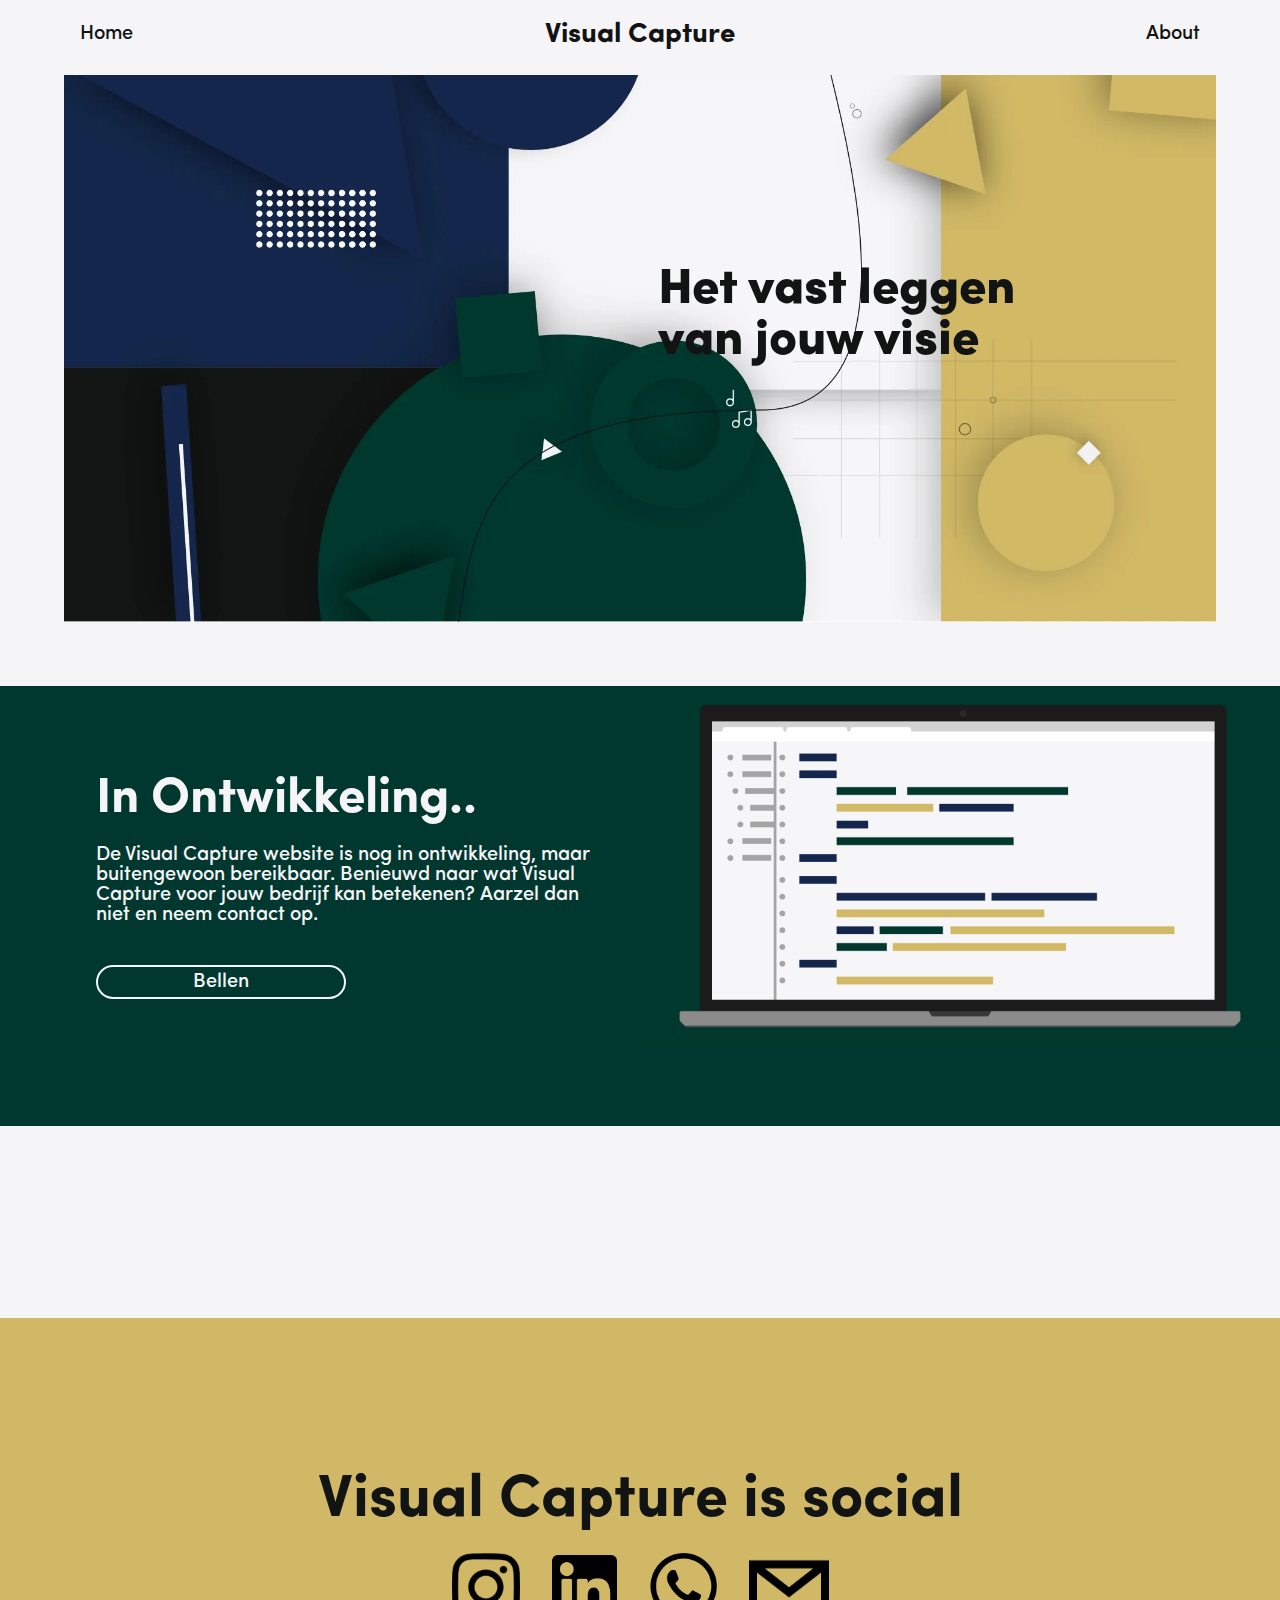
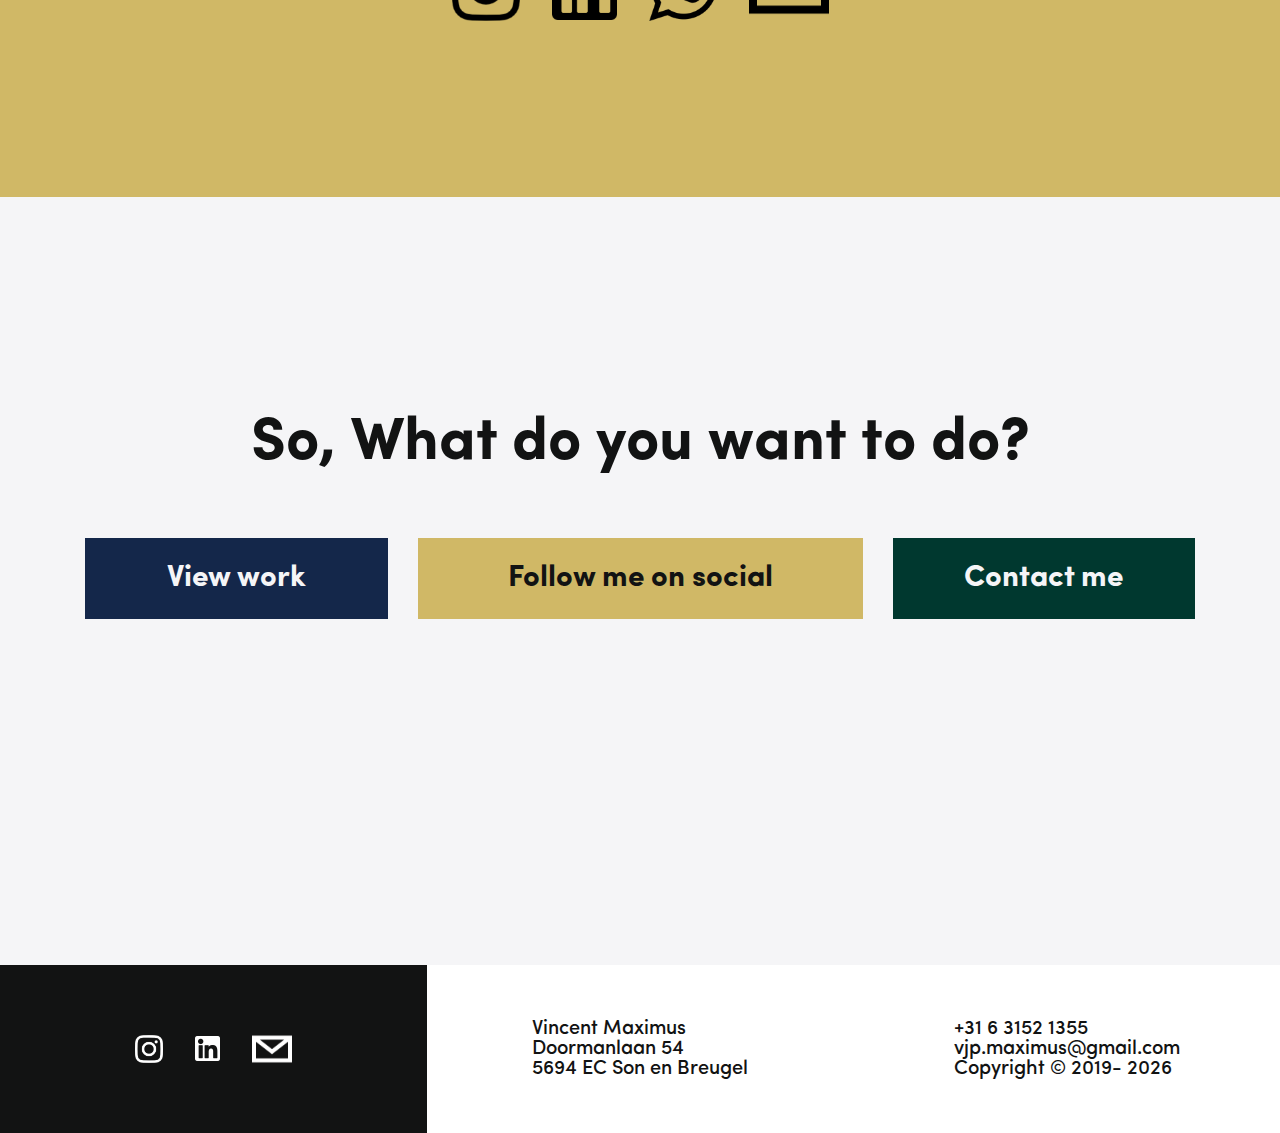
<file: index.html>
<!--a looking though my code he-->
<!--Well...-->
<!--If you'd like u can use my code for anything. -->
<!--However pls dont abuse my pictures. Thank you! -->
<!doctype html >
<html lang="en">
<head>
    <!-- Global site tag (gtag.js) - Google Analytics -->
<!--    <script async src="https://www.googletagmanager.com/gtag/js?id=G-P61X41HKWY"></script>-->
<!--    <script>-->
<!--        window.dataLayer = window.dataLayer || [];-->

<!--        function gtag() {-->
<!--            dataLayer.push(arguments);-->
<!--        }-->

<!--        gtag('js', new Date());-->

<!--        gtag('config', 'G-P61X41HKWY');-->
<!--    </script>-->


    <meta name="google-site-verification" content="w2JYZ5qVhXJEJs4Rkz4NDIfVoi4aulFNhSYPF_Quxa0"/>
    <meta name="viewport" content="width=device-width, initial-scale=1.0">
    <title>Portfolio | Visual Capture</title>
    <link rel="icon" href="assets/images/general/favicon.jpg" type="image" sizes=32x32">

    <link rel="stylesheet" href="assets/style/fonts.css">
    <!--bootstrap-->
    <link rel="stylesheet" href="assets/style/bootstrap.css">

    <link rel="stylesheet" href="assets/style/tempstyle.css">
    <link rel="stylesheet" href="assets/style/workExperience.css">
    <link rel="stylesheet" href="assets/style/projects.css">
    <link rel="stylesheet" href="assets/style/style.css">

</head>

<body>


<div class="menu">
    <a class="myName">Visual Capture</a>

    <ul class="topnav">
        <li class="home"><a href="index">Home</a></li>
        <li class="about right"><a href="https://vincent-maximus.nl/" target="_blank">About</a></li>
    </ul>
</div>

<div>
    <picture>
        <source type="image/webp" srcset="assets/images/homepage/intro/banner_1920x911.webp">
        <source type="image/jpg" srcset="assets/images/homepage/intro/banner_1920x911.jpg">
        <img class="intro-img" alt="intro image">
    </picture>
    <p class="whatWeDo">Het vast leggen van jouw visie</p>
</div>

<!--anchor-->
<div id="projects"></div>
<!--spacing-->
<div class="spacer-5"></div>



<div class="project color-green">
    <div class="m-0 p-0 ">
        <div class="row m-0 p-0">
            <div class="col-lg-6 m-0 p-0">
                <div class="musicContextHolder">
                    <div class="projectTitle">
                        In Ontwikkeling..
                    </div>
                    <div class="context">
                        De Visual Capture website is nog in ontwikkeling, maar buitengewoon bereikbaar. Benieuwd naar wat Visual Capture voor jouw bedrijf kan betekenen? Aarzel dan niet en neem contact op.
                    </div>
                    <div class="roundBorderButton">
                        <a href="tel:0631521355" class="noAWhite">
                            Bellen
                        </a>
                    </div>
                </div>
            </div>
            <div class="col-lg-6 m-0 p-0">
                <picture>
                    <source type="image/webp" srcset="assets/images/homepage/progress/lines.webp">
                    <source type="image/jpg" srcset="assets/images/homepage/progress/lines.jpg">
                    <img class="inProgress" alt="">
                </picture>
            </div>
        </div>
    </div>
</div>

<!--anchor-->
<div id="SocialIAm"></div>

<!--spacing-->
<div class="spacer-15"></div>


<div class="color-yellow">
    <div class="socialContextHolder">
        <div class="wideProjectTitle contextCenter">
            Visual Capture is social
        </div>
        <div class="socialIcons contextCenter">

            <a id="instagram" class="m-3 socialIcon" href="https://www.instagram.com/vincent.maximus/" target="_blank">
                <picture>
                    <source type="image/webp" srcset="assets/images/mediaIcons/webp/instagram.webp">
                    <source type="image/png" srcset="assets/images/mediaIcons/png/instagram.png">
                    <img alt="" width="68">
                </picture>
            </a>

            <a id="linkedin" rel="noopener" class="m-3 socialIcon" href="https://www.linkedin.com/in/vincent-maximus"
               target="_blank">
                <picture>
                    <source type="image/webp" srcset="assets/images/mediaIcons/webp/linkedin.webp">
                    <source type="image/png" srcset="assets/images/mediaIcons/png/linkedin.png">
                    <img alt="" width="65">
                </picture>
            </a>

            <a id="whatsapp" rel="noopener" class="m-3 socialIcon" href="https://wa.me/310631521355?text=Hi%20Vincent"
               target="_blank">
                <picture>
                    <source type="image/webp" srcset="assets/images/mediaIcons/webp/whatsapp.webp">
                    <source type="image/png" srcset="assets/images/mediaIcons/png/whatsapp.png">
                    <img alt="" width="68">
                </picture>
            </a>

            <a id="mail" rel="noopener" class="m-3 socialIcon" href="mailto:info.visualcapture@gmail.com" target="_blank">
                <picture>
                    <source type="image/webp" srcset="assets/images/mediaIcons/webp/mail.webp">
                    <source type="image/png" srcset="assets/images/mediaIcons/png/mail.png">
                    <img alt="" width="80">
                </picture>
            </a>
        </div>
    </div>
</div>


<!--spacing-->
<div class="spacer-5"></div>


<div class="color-white">
    <div class="socialContextHolder">
        <div class="wideProjectTitle contextCenter">
            So, What do you want to do?
        </div>
        <div class="spacer-5"></div>
        <div class="contextCenter">
            <div class="container">
                <div class="row">
                    <div class="col-sm">
                        <div class="optionButton color-blue"><a href="https://vincent-maximus.nl/work" target="_blank" class="noAWhite color-blue"
                                                                id="viewWork">View work</a></div>
                    </div>
                    <div class="col-sm-5">
                        <div class="optionButton color-yellow"><a href="#SocialIAm" class="noADark color-yellow"
                                                                  id="followMe">Follow me on social</a></div>
                    </div>
                    <div class="col-sm">
                        <div class="optionButton color-green"><a href="#SocialIAm" class="noAWhite color-green"
                                                                 id="contactMe">Contact me</a></div>
                    </div>
                </div>
            </div>
        </div>
    </div>
</div>

<!--spacing-->
<div class="spacer-15"></div>

<div class="footer">
    <div class="row m-0">
        <div class="col-sm p-0">
            <div class="contextCenter color-black pt-5 pb-5">
                                <a class="m-3 footerSocialIcon" rel="noopener" href="https://www.instagram.com/vincent.maximus/"
                   target="_blank">
                    <picture>
                        <source type="image/webp" srcset="assets/images/mediaIcons/webp/instagram.webp">
                        <source type="image/png" srcset="assets/images/mediaIcons/png/instagram.png">
                        <img alt="" width="28">
                    </picture>
                </a>

                <a class="m-3 footerSocialIcon" rel="noopener" href="https://www.linkedin.com/in/vincent-maximus"
                   target="_blank">
                    <picture>
                        <source type="image/webp" srcset="assets/images/mediaIcons/webp/linkedin.webp">
                        <source type="image/png" srcset="assets/images/mediaIcons/png/linkedin.png">
                        <img alt="" width="25">
                    </picture>
                </a>
                <a class="m-3 footerSocialIcon" rel="noopener" href="mailto:info.visualcapture@gmail.com" target="_blank">
                    <picture>
                        <source type="image/webp" srcset="assets/images/mediaIcons/webp/mail.webp">
                        <source type="image/png" srcset="assets/images/mediaIcons/png/mail.png">
                        <img alt="" width="40">
                    </picture>
                </a>
            </div>
        </div>
        <div class="col-sm p-0">
            <div class="contextCenter">
                Vincent Maximus<br>
                Doormanlaan 54<br>
                5694 EC Son en Breugel
            </div>
        </div>
        <div class="col-sm p-0">
            <div class="contextCenter">
                +31 6 3152 1355
                <br>
                vjp.maximus@gmail.com
                <br>
                Copyright © 2019-
                <script language="javascript" type="text/javascript">var today = new Date();
                var year = today.getFullYear();
                document.write(year);</script>
            </div>
        </div>
    </div>
</div>
</body>
</html>


<script src="https://ajax.googleapis.com/ajax/libs/jquery/3.5.1/jquery.min.js"></script>
<script src="assets/js/smoothScroll.js"></script>
</file>
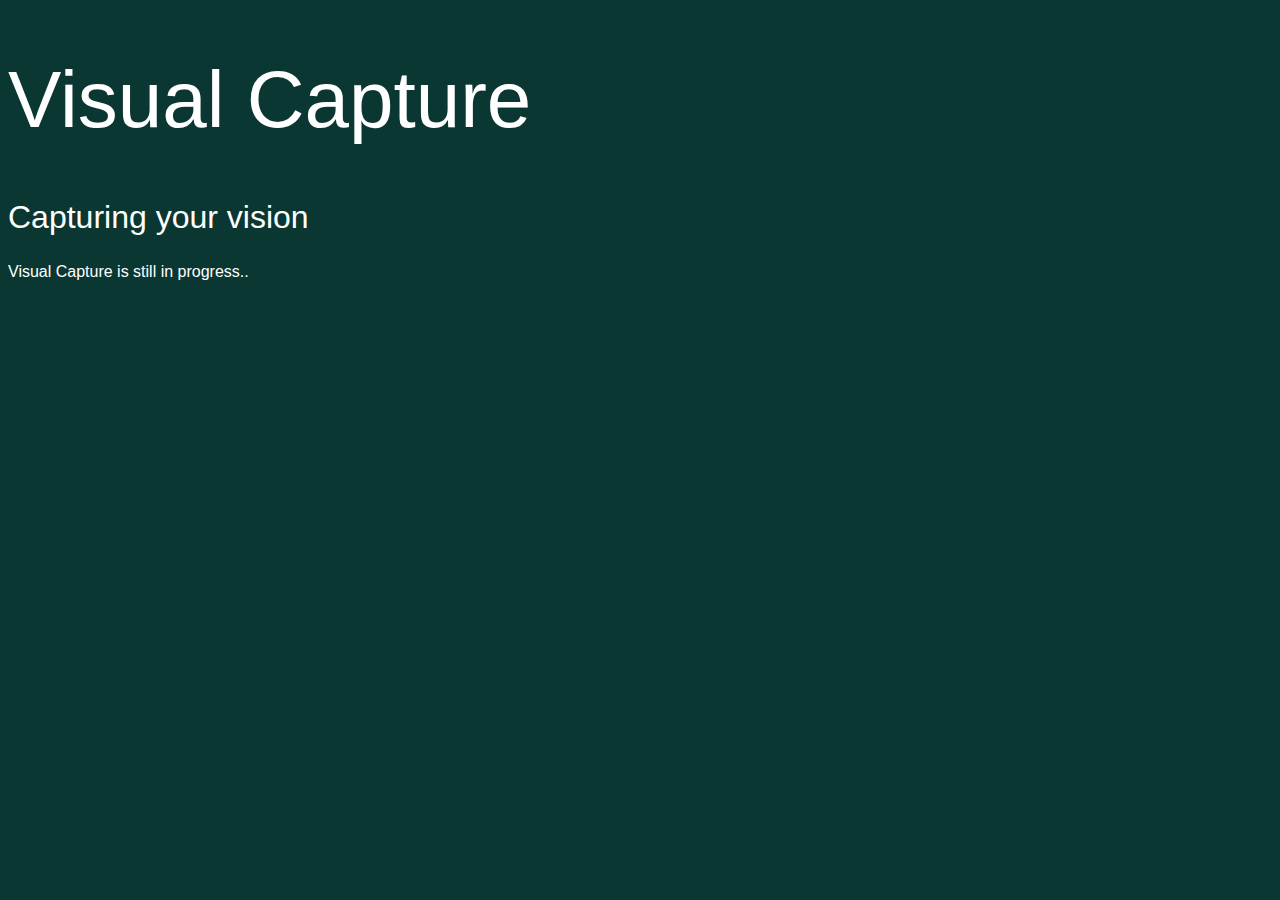
<file: index_old.html>
<!DOCTYPE html>
<html lang="en">
<head>
    <meta charset="UTF-8">
    <title>Visual Capture</title>


    <style>
        body{
            background-color: #0A3732;
        }

        h1{
            font: 5em bold, sans-serif;
            color: #fff;
        }
        h2{
            font: 2em bold, sans-serif;
            color: #fff;
        }
        p{
            font: 1em bold, sans-serif;
            color: #fff;
        }
    </style>
</head>
<body>

<h1>Visual Capture</h1>
<h2>Capturing your vision</h2>

<p>Visual Capture is still in progress..</p>
</body>
</html>
</file>
<file: assets/style/fonts.css>
@font-face {
    font-family: Black;
    src: url("../font/SofiaProBlack.otf");
}

@font-face {
    font-family: Bold;
    src: url("../font/SofiaProBold.otf");
}

@font-face {
    font-family: SemiBold;
    src: url("../font/SofiaProSemiBold.otf");
}

@font-face {
    font-family: Medium;
    src: url("../font/SofiaProMedium.otf");
}

@font-face {
    font-family: Regular;
    src: url("../font/SofiaProRegular.otf");
}

@font-face {
    font-family: light;
    src: url("../font/SofiaProLight.otf");
}

.Black {
    font-family: Black !important;
}

.Bold {
    font-family: Bold !important;
}

.SemiBold {
    font-family: SemiBold !important;
}

.Medium {
    font-family: Medium !important;
}

.Regular {
    font-family: Regular !important;
}

.Light {
    font-family: light !important;
}
</file>
<file: assets/style/tempstyle.css>
.card-container {
    width: 100%;
    overflow-x: scroll;
    display: flex;
    padding: 3rem;
}

.musicCard {
    min-width: 150px;
    display: flex;
    flex-direction: column;
    /*padding: 1.5rem;*/
    transition: 0.2s;
}


.musicCard:first-child{
    margin-left: 60%;
}

.musicCard:not(:first-child) {
    margin-left: 12px;
}

.musicCard:hover {
    transform: translateY(-0.2rem);
}

.no-scrollbar {
    scrollbar-width: none;
    margin-bottom: 0;
    padding-bottom: 0;
}
.no-scrollbar::-webkit-scrollbar {
    display: none;
}
</file>
<file: assets/style/workExperience.css>
/*work-work*/

.current {
    background-color: var(--dark);
    color: var(--white);
    width: 150px;
    text-align: center;
    padding: 5px;
    float: right;
    margin: 10px;
}
.notCurrent {
    padding: 20px;
    margin: 10px;
}

.workCardContainer {
    width: 100%;
    overflow-x: scroll;
    display: flex;
    padding: 3rem;
}


.workCard {
    min-width: 360px;
    border-right: 10px var(--dark);
}


.workCard:not(:first-child) {
    margin-left: 40px;
}

.workCard:last-child {
    padding-right: 50px;
}

.workImg {
    width: 60%;
    float: right;
}

.workHeader {
    position: relative;
    border-right: 1px solid var(--dark);
}

.titleDate {
    padding-right: 50px;
    font-size: 1.5em;
    border-bottom: 4px solid var(--dark);
}

.titleInfo {
    border-left: 1px solid var(--dark);
}

.titleInfoCard{
    font-size: 0.6em;
}

.date{
    font-size: 0.5em;
    position: absolute;
    z-index: 1;
    top: 8px;
    right: 5px;
}
</file>
<file: assets/style/projects.css>
#flavoursContainer {
    position: absolute;
    bottom: -15%;
}

hr {
    border-top: 0.1em solid var(--white);
    max-width: 500px;
    margin-left: 0;
    margin-bottom: 25px;
}

.footer {
    background-color: #fff;
}

.color-yellow {
    background-color: var(--yellow);
    color: var(--dark);
}

.color-blue {
    background-color: var(--blue);
    color: var(--white);
}

.color-green {
    background-color: var(--green);
    color: var(--white);
}

.color-black {
    background-color: var(--dark);
    color: var(--white);
}

.color-white {
    background-color: var(--white);
    color: var(--dark);
}

.box {
    width: 90%;
    height: 550px;
    position: relative;
    top: 25%;
    left: 50%;
    transform: translate(-50%, 10%);
}


.contextCenter {
    display: flex;
    justify-content: center;
    align-items: center;
    height: 100%;
}


.socialIcons {
}

.footerSocialIcon {
    filter: invert(100%);
}

.socialIcon:hover {
    filter: invert(20%);
    position: relative;
    bottom: 5px;
}

.socialContextHolder {
    padding-bottom: 12%;
    padding-top: 12%;
    min-height: 380px;
    /*padding-top: 10%;*/
    /*width: 90%;*/
}


.amazingGuyContextHolder {
    top: 10%;
    left: 10%;
    position: relative;
    width: 90%;
}

.amazingGuyBox {
    min-height: 800px;
}

.projectSubTitle {
    font-size: 1.25em;
}

.projectContextHolder {
    top: 20%;
    left: 20%;
    position: relative;
    min-height: 380px;
    width: 50%;
}

.musicContextHolder{
    top: 20%;
    left: 15%;
    position: relative;
    min-height: 22em;
    width: 80%;
}

.context {
    min-width: 400px;
    max-width: 550px;
    margin-top: 20px;
    margin-bottom: 40px;
    font: 1em Medium, sans-serif;
}

.project {
    position: relative;
    color: var(--white);
}

.containerHeight {
    padding-top: 100%;
}

.projectImg {
    width: 105%;
    bottom: -10%;
    left: -5%;
    position: absolute;
}

.educationImg {
    width: 75%;
    bottom: -10%;
    left: 10%;
    position: absolute;
}

@media screen and (max-width: 992px) {
    .containerHeight {
        padding-top: 0;
    }
    .projectImg {
        width: 80%;
        position: relative;
        top: 45%;
        left: 48%;
        transform: translate(-50%, -10%);
    }

    .educationImg {
        width: 55%;
        position: relative;
        top: 45%;
        left: 50%;
        transform: translate(-50%, -15%);
    }
}

@media screen and (min-width: 1992px) {
    .containerHeight {
        padding-top: 0;
    }

    .projectImg {
        width: 50%;
        position: relative;
        top: 45%;
        left: 48%;
        transform: translate(-50%, -50%);
    }

    .educationImg {
        width: 35%;
        position: relative;
        top: 45%;
        left: 40%;
        transform: translate(-50%, -50%);
    }
}


.projectTitle {
    font: 2.5em Bold, sans-serif;
}

.wideProjectTitle {
    font: 3em Bold, sans-serif;
}

.roundButton {
    display: block;
    font: 1em Bold, sans-serif;
    cursor: pointer;
    background-color: var(--dark);
    color: var(--white);
    text-align: center;
    padding: 5px 80px;
    border-radius: 25px;
}

.optionButton {
    cursor: pointer;
    font: 1.5em Bold, sans-serif;
    text-align: center;
    padding: 25px;

    /*margin: 20px;*/
}

.optionButton:hover {
    position: relative;
    bottom: 5px;
}

.underlineButton {
    cursor: pointer;
    color: var(--white);
    text-decoration: underline;
}

.roundBorderButton {
    cursor: pointer;
    border: 0.12em solid var(--white);
    color: var(--white);
    width: 250px;
    text-align: center;
    padding: 5px;
    border-radius: 25px;
}

.inProgress {
    width: 100%;
    bottom: 0;
}

.amazingGuyImg {
    width: 80%;
    position: absolute;
    display: inline;
    bottom: 0;
}


@media screen and (min-width: 1700px) {
    .amazingGuyImg {
        width: 70%;
    }
}

@media screen and (min-width: 1900px) {
    .amazingGuyImg {
        width: 60%;
    }
}

/*@media screen and (max-width: 1147px) {*/
/*    .amazingGuyImg {*/
/*        !*height: 60%;*!*/
/*    }*/
/*}*/

@media screen and (max-width: 992px) {
    .amazingGuyImg {
        /*height: 100%;*/
        position: relative;
        padding-top: 80px;
    }
}




/*@media screen and (min-width: 1900px) {*/
/*    .box {*/
/*        height: 650px;*/
/*    }*/

/*    .projectImg {*/
/*        width: 40%;*/
/*    }*/

/*    .educationImg {*/
/*        width: 25%;*/
/*    }*/
/*}*/


/*@media screen and (max-width: 1800px) {*/
/*    .box {*/
/*        height: 550px;*/
/*    }*/

/*    .projectImg {*/
/*        width: 35%;*/
/*    }*/

/*    .educationImg {*/
/*        width: 25%;*/
/*    }*/
/*}*/

/*@media screen and (max-width: 1700px) {*/
/*    .projectImg {*/
/*        width: 38%;*/
/*    }*/

/*    .educationImg {*/
/*        width: 25%;*/
/*    }*/
/*}*/

/*@media screen and (max-width: 1600px) {*/
/*    .projectImg {*/
/*        width: 40%;*/
/*    }*/

/*    .educationImg {*/
/*        width: 25%;*/
/*    }*/
/*}*/

/*@media screen and (max-width: 1500px) {*/
/*    .projectImg {*/
/*        width: 45%;*/
/*    }*/

/*    .educationImg {*/
/*        width: 35%;*/
/*    }*/
/*}*/

/*@media screen and (max-width: 1200px) {*/
/*    .projectImg {*/
/*        width: 50%;*/
/*    }*/

/*    .educationImg {*/
/*        width: 38%;*/
/*    }*/
/*}*/

/*@media screen and (max-width: 1100px) {*/
/*    .box {*/
/*        height: 500px;*/
/*    }*/

/*    .projectContextHolder {*/
/*        top: 40%;*/
/*    }*/

/*    .projectImg {*/
/*        width: 50%;*/
/*    }*/
/*}*/

/*@media screen and (max-width: 1050px) {*/
/*    .box {*/
/*        height: 900px;*/
/*    }*/

/*    .projectContextHolder {*/
/*        top: 65%;*/
/*    }*/

/*    .projectImg {*/
/*        width: 60%;*/
/*    }*/

/*    .educationImg {*/
/*        top: -10%;*/
/*        width: 45%;*/
/*    }*/
/*}*/

/*@media screen and (max-width: 800px) {*/
/*    .box {*/
/*        height: 900px;*/
/*    }*/

/*    .projectContextHolder {*/
/*        top: 70%;*/
/*    }*/

/*    .projectImg {*/
/*        width: 80%;*/
/*    }*/

/*    .educationImg {*/
/*        top: -5%;*/
/*        left: 20%;*/
/*        width: 55%;*/
/*    }*/

/*}*/
</file>
<file: assets/style/style.css>
:root {
    --green: #00382F;
    --blue: #14274A;
    --yellow: #D0B866;
    /*day white mode*/
    --white: #F5F5F7;
    --dark: #121313;
    /*night dark mode*/
    /*--white: #121313;*/
    /*--dark: #F5F5F7;*/
}


::-moz-selection {
    color: var( --dark);
    background: var(--yellow);
}

::selection {
    color: var( --dark);
    background: var(--yellow);
}

a {
    color: #F5F5F7;
    text-decoration: none;
}

a:hover, a:focus {
    color: #F5F5F7;
    text-decoration: none;
}

html{
    height: 100%;
}

body {
    font: 20px Medium, sans-serif;
    color: var(--dark);
    background-color: var(--white);
    margin: 0;
}

/*menu-menu*/
.myName {
    font: 28px Bold, sans-serif;
    text-decoration: none;
    color: var(--dark);
    position: absolute;
    top: 35px;
    left: 50%;
    transform: translate(-50%, -50%);
}


.cursor-pointer {
    cursor: pointer;
}

/*temp temp temp*/
@media screen and (max-width: 600px) {
    .myName {
        display: none;
    }
}

/*temp temp temp*/


.noAWhite{
    color: var(--white);
    text-decoration: none;
}

.noADark{
    color: var(--dark);
    text-decoration: none;
}

.noAWhite:hover{
    color: var(--white);
    text-decoration: none;
}

.noADark:hover{
    color: var(--dark);
    text-decoration: none;
}

.menu {
    padding: 10px 0 65px;
    width: 90%;
    position: relative;
    left: 50%;
    transform: translate(-50%);
}

ul.topnav {
    list-style-type: none;
    margin: 0;
    padding: 0;
    /*overflow: hidden;*/
}

ul.topnav li {
    float: left;
}

ul.topnav li a {
    display: block;
    color: var(--dark);
    text-align: center;
    padding: 14px 16px;
    text-decoration: none;
}

.home a:hover {
    color: var(--green);
    text-decoration: underline;
}

.work a:hover {
    color: var(--blue);
    text-decoration: underline;
}

.about a:hover {
    color: var(--yellow);
    text-decoration: underline;
}


ul.topnav li.right {
    float: right;
}

@media screen and (max-width: 600px) {
    ul.topnav li.right,
    ul.topnav li {
        float: none;
    }
}

/*menu-menu*/

/*could've just put it in the image, but now u can select it, what are you gonna do*/
.whatWeDo {
    font: 2.5em black, sans-serif;
    width: 450px;
    text-decoration: none;
    color: var(--dark);
    position: absolute;
    left: 69%;
    transform: translate(-50%, -350%);
}

@media screen and (min-width: 1900px) {
    .whatWeDo {
        font-size: 3.5em;
        width: 650px;
        left: 69%;
        transform: translate(-50%, -375%);
    }
}

@media screen and (max-width: 1100px) {
    .whatWeDo {
        font-size: 1.8em;
        width: 320px;
        left: 69%;
    }
}

@media screen and (max-width: 800px) {
    .whatWeDo {
        font-size: 1.5em;
        width: 270px;
        left: 69%;
        transform: translate(-50%, -350%);
    }
}

@media screen and (max-width: 600px) {
    .whatWeDo {
        font-size: 1.2em;
        width: 100%;
        position: relative;
        transform: translate(0);
        left: 0;
        text-align: center;
        padding: .25em;
    }
}


.intro-img {
    width: 90%;
    position: relative;
    left: 50%;
    transform: translate(-50%);
}

@media screen and (max-width: 600px) {
    .intro-img {
        width: 100%;
    }

    .projectTitle{
        font: 1.5em Bold, sans-serif;
    }

    .context {
        min-width: 100%;
        max-width: 100%;
        margin-top: 20px;
        margin-bottom: 40px;
    }
    .musicContextHolder{
        top: 20%;
        left: 0;
        position: relative;
        min-height: 22em;
        width: 100%;
        padding: 1em;
    }

    .wideProjectTitle {
        font: 1.5em Bold, sans-serif;
    }
    .socialIcons {
        transform: scale(0.8);
    }

    .wideProjectTitle{
        font-size: 1.2em;
        width: 100%;
        position: relative;
        transform: translate(0);
        left: 0;
        text-align: center;
        padding: .25em;
    }

    .menu {
        display: block;
    }
    ul.topnav{
        float: right;
    }
    ul.topnav li.right, ul.topnav li{
        float: left;
    }

    .socialContextHolder{
        min-height: 0;
    }
}

@media screen and (max-width: 340px) {
    .footerSocialIcon{
        transform: scale(.8);
        margin: .25rem !important;
    }

    .socialIcon{
        transform: scale(.8);
        margin: .25rem !important;
    }
}

/*spacer*/

.spacer-5{
padding-top: 5%;
}
.spacer-15{
    padding-top: 15%;
}

.spacer-25{
    padding-top: 25%;
}
</file>
